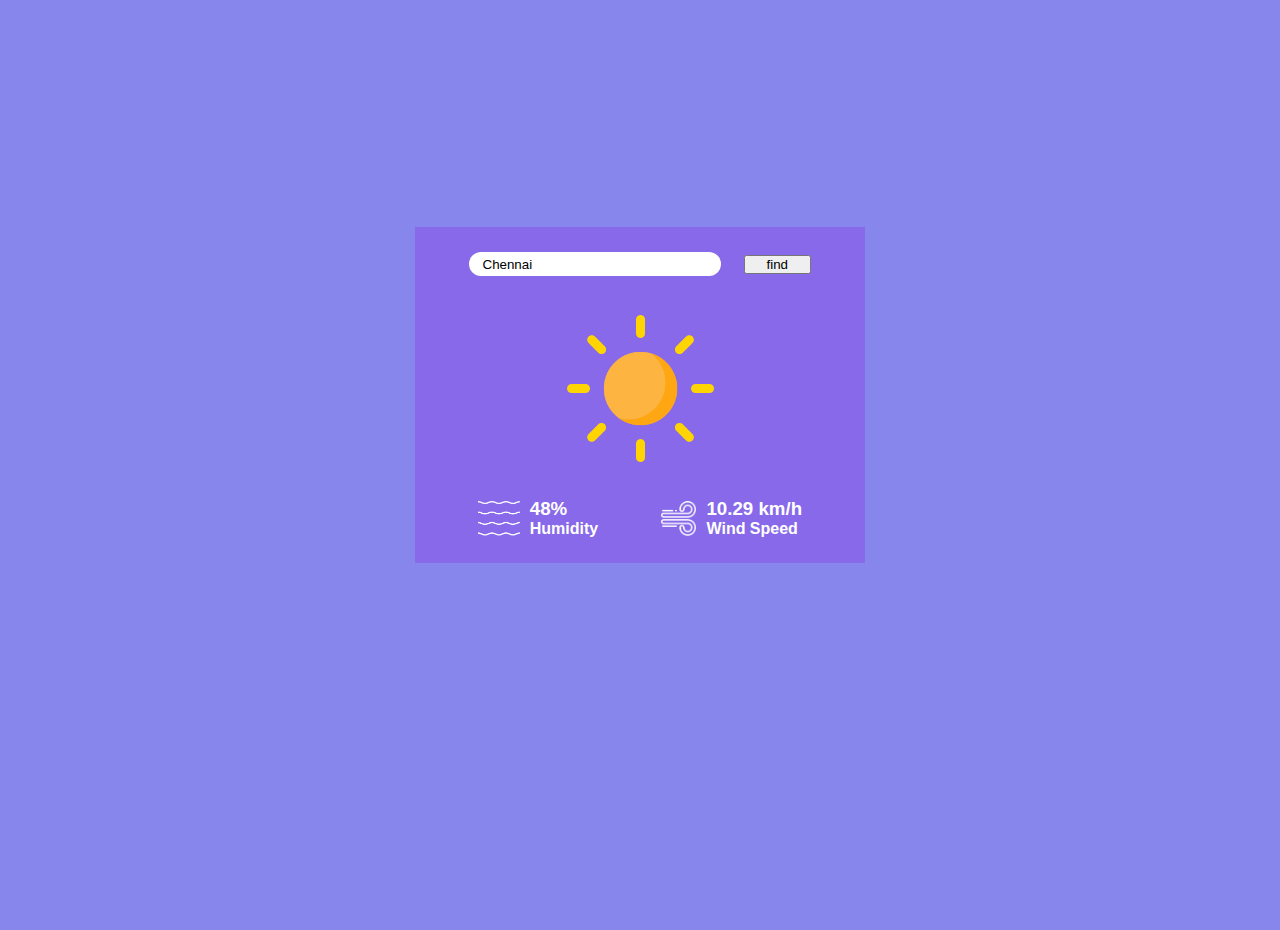
<file: index.html>
<!DOCTYPE html>
<html lang="en">

<head>
    <meta charset="UTF-8">
    <meta name="viewport" content="width=device-width, initial-scale=1.0">
    <title>Know Weather Now!</title>
    <link rel="stylesheet" href="weather.css">
    <link rel="icon" href="https://encrypted-tbn0.gstatic.com/images?q=tbn:ANd9GcQyp3I4d1dyUilENcDxwqKHMwcnFrAOq-BBvg&s">
</head>

<body>
    <h3 id="errorThrower">Please enter proper city name</h3>
    <div class="weather-box">
        <div class="search">
            <input type="text" placeholder="Enter a city" id=city value="Chennai">
            <button onclick="finder()">find</button>
        </div>
        <div class="main_info">
            <img src="images/clear.png" alt="image loading error">
            <h1 id="temperature"></h1>
            <h2 id="city-name"></h2>
        </div>
        <div class="humidity-WindSpeed">
            <div class="humidity">
                <img src="images/humidity.png" alt="Failed to load image">
                <div class="headings">
                    <h3 id="humidity-percent">48%</h3>
                    <h4>Humidity</h4>
                </div>
            </div>
            <div class="windSpeed">
                <img src="images/wind.png" alt="Failed to load image">
                <div class="headings">
                    <h3 id="windSpeed-percent">10.29 km/h</h3>
                    <h4>Wind Speed</h4>
                </div>
            </div>
        </div>
    </div>
</body>
<script src="weather.js"></script>

</html>
</file>
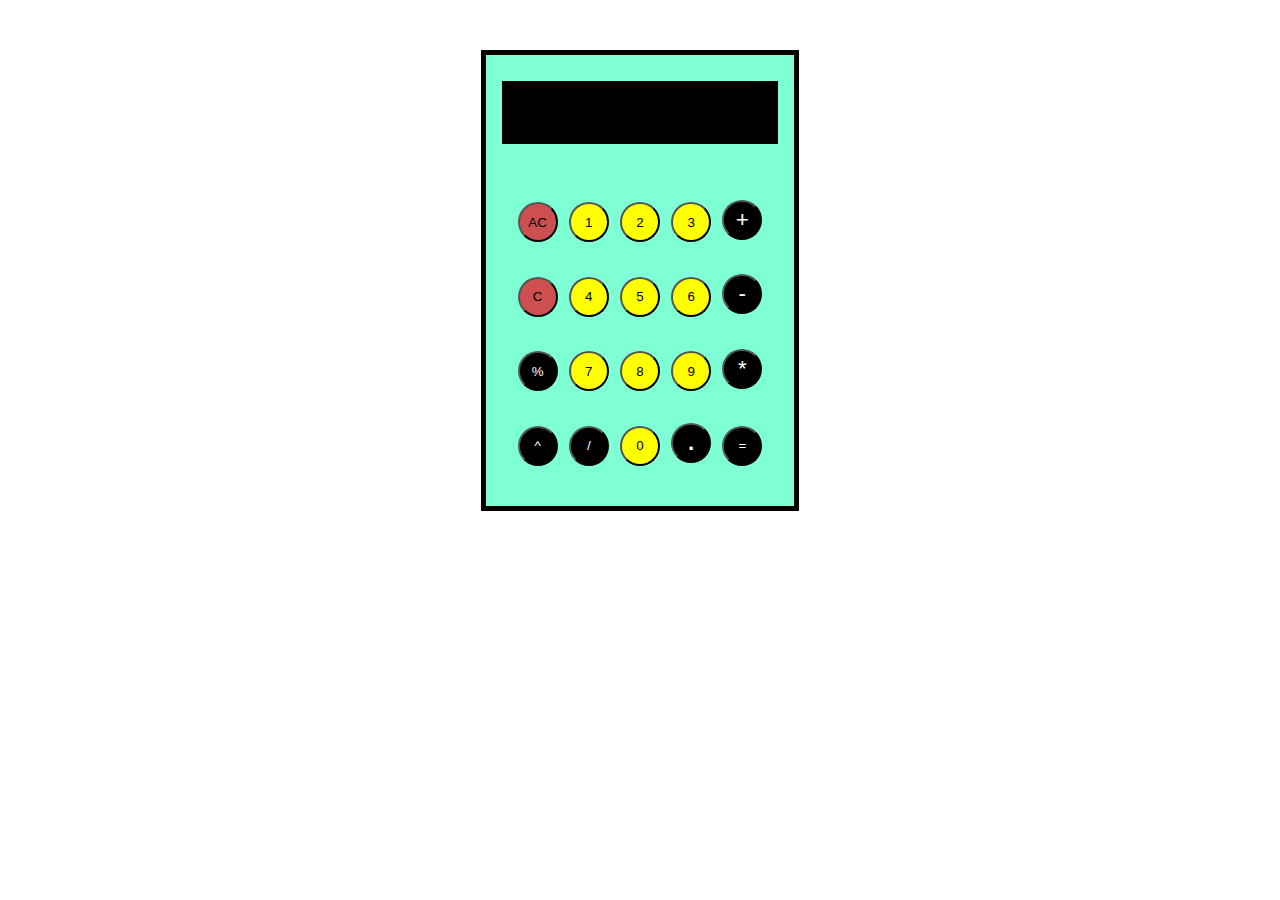
<file: Calculator/index.html>
<!-- Still Under Construction .. need to changed for paranthesis , decimal points , All clear ... -->

<!DOCTYPE html>
<html>

<head>
    <meta name="viewport" content="width=device-width, initial-scale=1.0">
    <title>Calculator</title>
    <link rel="stylesheet" href="Calculator.css">
    <link rel="icon" href="https://encrypted-tbn0.gstatic.com/images?q=tbn:ANd9GcQ70skhejwlAwb20hpqRjyKO7kZ_4g4yzq9gw&s">
</head>

<body>
    <div class="calculator">
        <div id="screen">
            <h2></h2>
        </div>
        <div class="buttons">
            <div>
                <button class="num" onclick="refresh()" style="background-color: rgb(206, 79, 79);">AC</button>
            </div>

            <div>
                <button class="num" onclick="changer(event)">1</button>
            </div>

            <div>
                <button class="num" onclick="changer(event)">2</button>
            </div>

            <div>
                <button class="num" onclick="changer(event)">3</button>
            </div>

            <div>
                <button class="num operator" onclick="changer(event)" style="background-color: black;color:white">+</button>
            </div>
            <!-- --------------------------------------------------------------------------------------------------------- -->
            <div>
                <button class="num" onclick="backspace()" style="background-color: rgb(206, 79, 79);">C</button>
            </div>

            <div>
                <button class="num" onclick="changer(event)">4</button>
            </div>

            <div>
                <button class="num" onclick="changer(event)">5</button>
            </div>

            <div>
                <button class="num" onclick="changer(event)">6</button>
            </div>

            <div>
                <button class="num operator" onclick="changer(event)" style="background-color: black;color:white">-</button>
            </div>
            <!-- --------------------------------------------------------------------------------------------------------- -->
            <div>
                <button class="num" onclick="changer(event)" style="background-color: black;color:white">%</button>
            </div>

            <div>
                <button class="num" onclick="changer(event)">7</button>
            </div>

            <div>
                <button class="num" onclick="changer(event)">8</button>
            </div>

            <div>
                <button class="num" onclick="changer(event)">9</button>
            </div>

            <div>
                <button class="num operator" onclick="changer(event)" style="background-color: black;color:white">*</button>
            </div>
            <!-- --------------------------------------------------------------------------------------------------------- -->
            <div>
                <button class="num " onclick="changer(event)" style="background-color: black;color:white">^</button>
            </div>

            <div>
                <button class="num " onclick="changer(event)" style="background-color: black;color:white">/</button>
            </div>
            
            <div>
                <button class="num" onclick="changer(event)">0</button>
            </div>
            
            <div>
                <button class="num operator" onclick="changer(event)" style="font-weight: bolder; background-color: black;color:white">.</button>
            </div>

            <div>
                <button class="num" onclick="result()" style="background-color: black;color:white">=</button>
            </div>

        </div>
    </div>
</body>

<script src="Calculator.js"></script>

</html>
</file>
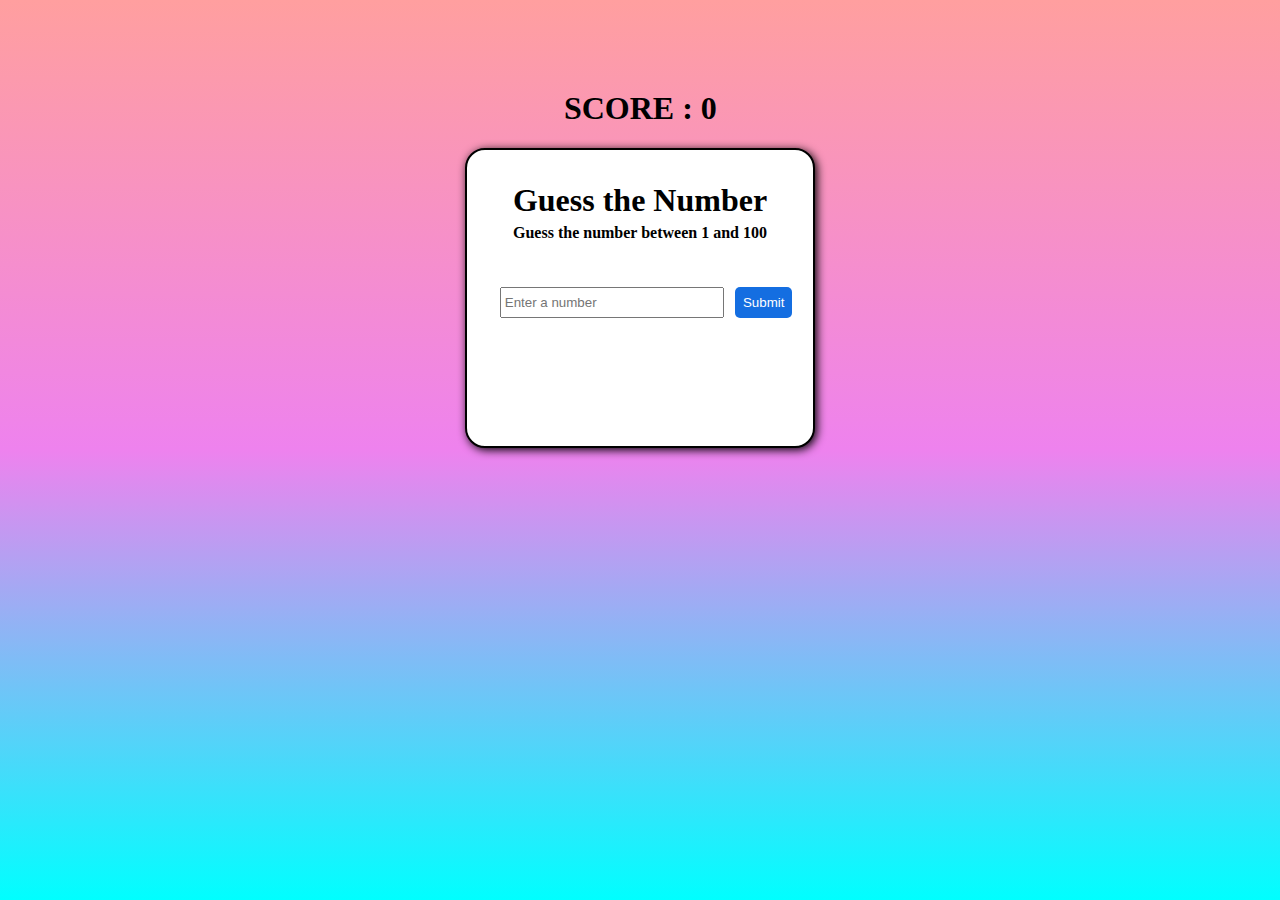
<file: GuessWithin7/index.html>
<!DOCTYPE html>
<html lang="en">

<head>
    <meta charset="UTF-8">
    <meta name="viewport" content="width=device-width, initial-scale=1.0">
    <title>Can you guess?</title>
    <link rel="stylesheet" href="style.css">
</head>

<body>
    <form id="form">
        <div class="outer">
            <div id="basicBox">
                <h1>Guess the Number</h1>
                <h1 id="score">SCORE : 0</h1>
                <h4>Guess the number between 1 and 100</h4>
            </div>

            <div class="search">
                <input type="number" placeholder="Enter a number"><button type="button"
                    onclick="check()">Submit</button>
            </div>
            <h3 id="hint"></h3>
            <img src="images/Red_Arrow_Down-512.webp" alt="Down Arrow image" id="downArrow">
            <img src="images/upArrowImg.jpeg" alt="Up Arrow image" id="upArrow">
            <h3 id="noOfAttempts"></h3>
        </div>
    </form>
</body>
<script src="script.js"></script>

</html>
</file>
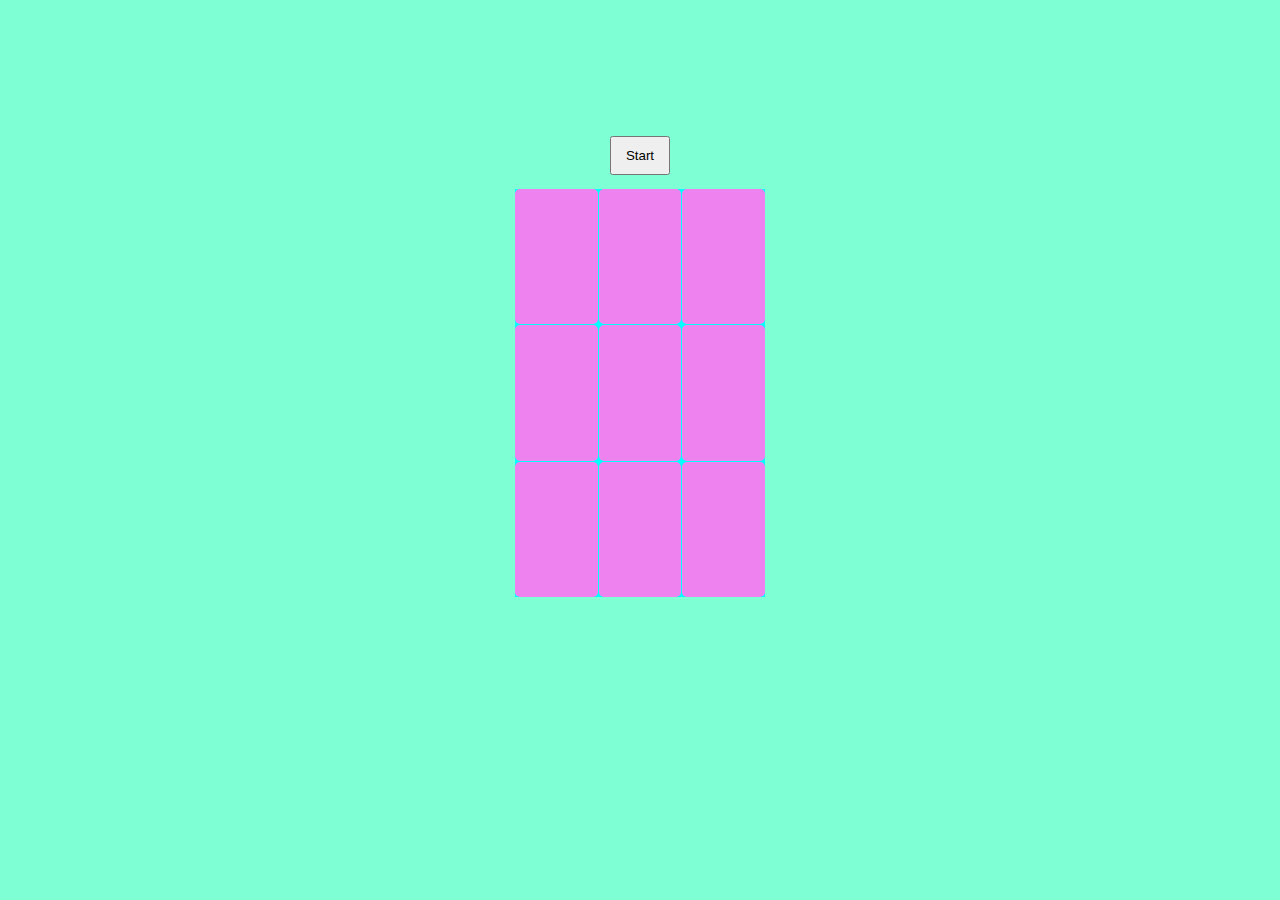
<file: MemoryGame/index.html>
<!-- Game not completed -->

<!DOCTYPE html>
<html>
<head>
    <meta charset="UTF-8">
    <meta name="viewport" content="width=device-width, initial-scale=1.0">
    <title>Memory Game</title>
    <link rel="stylesheet" href="style.css">
</head>


<body>
    <div id="screenProtector"></div>
    <button id="start" onclick="starter()">Start</button>
    <div id="extraSpace"></div>
    <div class="outer">
        <div class="box" id="tag1" onclick="toggle(event); changeChecker(event)"></div>
        <div class="box" id="tag2" onclick="toggle(event); changeChecker(event)"></div>
        <div class="box" id="tag3" onclick="toggle(event); changeChecker(event)"></div>
        <div class="box" id="tag4" onclick="toggle(event); changeChecker(event)"></div>
        <div class="box" id="tag5" onclick="toggle(event); changeChecker(event)"></div>
        <div class="box" id="tag6" onclick="toggle(event); changeChecker(event)"></div>
        <div class="box" id="tag7" onclick="toggle(event); changeChecker(event)"></div>
        <div class="box" id="tag8" onclick="toggle(event); changeChecker(event)"></div>
        <div class="box" id="tag9" onclick="toggle(event); changeChecker(event)"></div>
    </div>
</body>

<script src="script.js"></script>
</html>
</file>
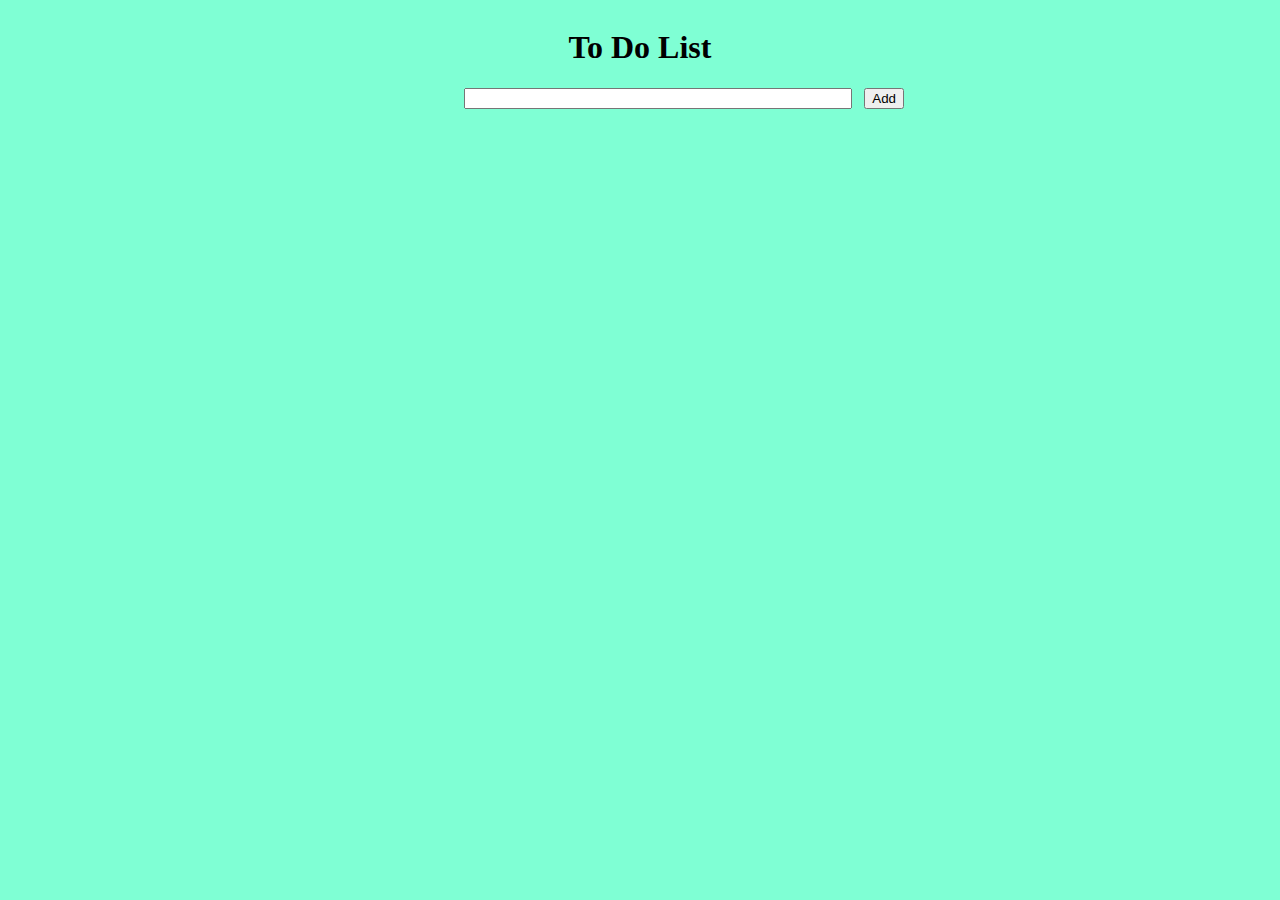
<file: ToDoList/index.html>
<!DOCTYPE html>
<html lang="en">

<head>
    <meta charset="UTF-8">
    <meta name="viewport" content="width=device-width, initial-scale=1.0">
    <title>To Do List</title>
    <link rel="stylesheet" href="style.css">
</head>

<body>
    
    <h1>To Do List</h1>
    <div class="typeBox">
        <input type="text" id="toDoItem"><button onclick="adder()">Add</button>
    </div>
    <div class="itemDiv">
        <ul class="items">
            <!-- <li><label><input type="checkbox">Search</label><button onclick="closeButton(event)">x</button></li> -->
        </ul>
    </div>

</body>

<script src="script.js"></script>

</html>
</file>
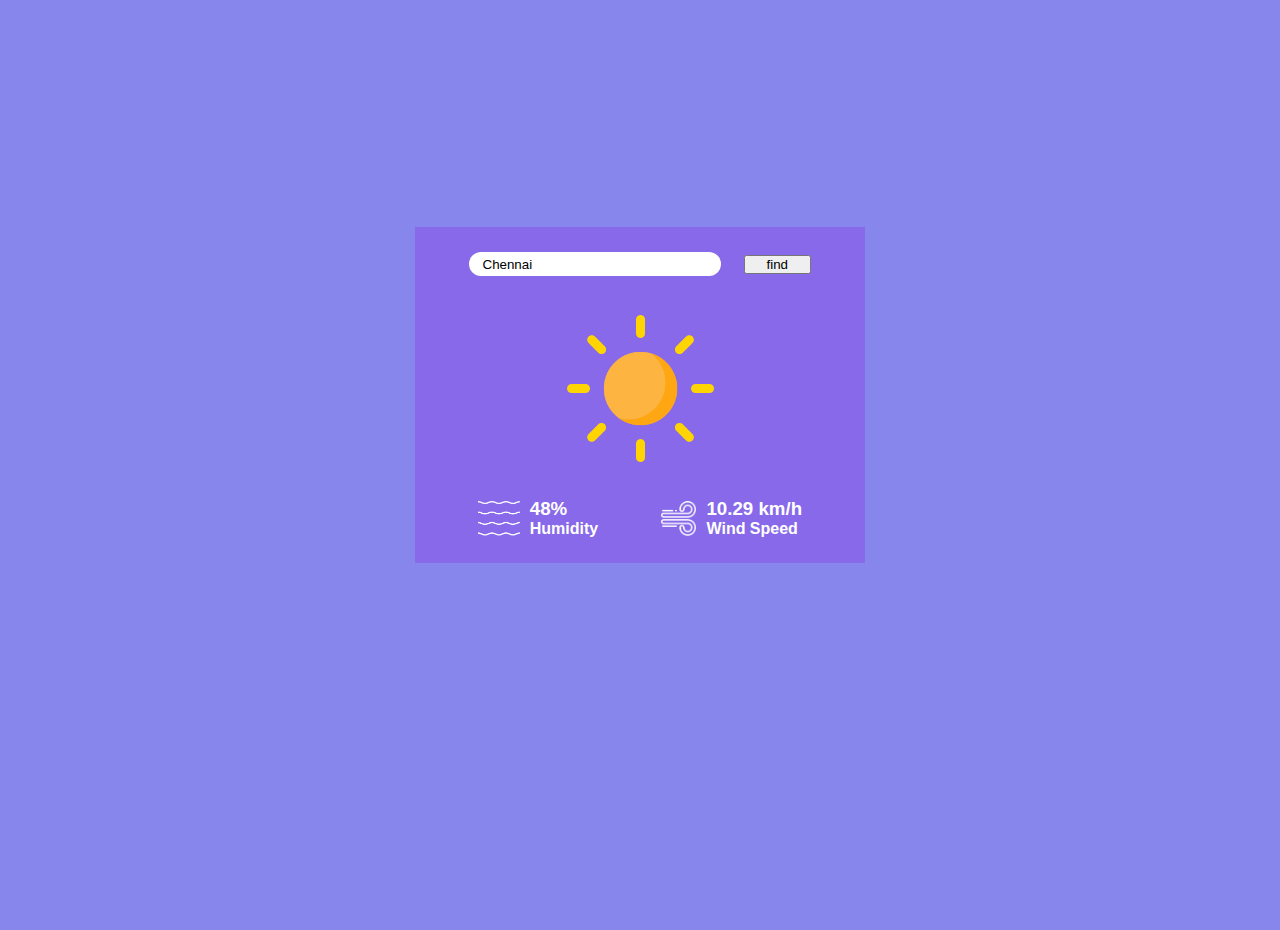
<file: weather.html>
<!DOCTYPE html>
<html lang="en">

<head>
    <meta charset="UTF-8">
    <meta name="viewport" content="width=device-width, initial-scale=1.0">
    <title>Know Weather Now!</title>
    <link rel="stylesheet" href="weather.css">
    <link rel="icon" href="https://encrypted-tbn0.gstatic.com/images?q=tbn:ANd9GcQyp3I4d1dyUilENcDxwqKHMwcnFrAOq-BBvg&s">
</head>

<body>
    <h3 id="errorThrower">Please enter proper city name</h3>
    <div class="weather-box">
        <div class="search">
            <input type="text" placeholder="Enter a city" id=city value="Chennai">
            <button onclick="finder()">find</button>
        </div>
        <div class="main_info">
            <img src="images/clear.png" alt="image loading error">
            <h1 id="temperature"></h1>
            <h2 id="city-name"></h2>
        </div>
        <div class="humidity-WindSpeed">
            <div class="humidity">
                <img src="images/humidity.png" alt="Failed to load image">
                <div class="headings">
                    <h3 id="humidity-percent">48%</h3>
                    <h4>Humidity</h4>
                </div>
            </div>
            <div class="windSpeed">
                <img src="images/wind.png" alt="Failed to load image">
                <div class="headings">
                    <h3 id="windSpeed-percent">10.29 km/h</h3>
                    <h4>Wind Speed</h4>
                </div>
            </div>
        </div>
    </div>
</body>
<script src="weather.js"></script>

</html>
</file>
<file: weather.css>
* {
    margin: 0;
    padding: 0;
    font-family: 'Gill Sans', 'Gill Sans MT', Calibri, 'Trebuchet MS', sans-serif;
    color: white;
}

body {
    height: 100vh;
    width: 100%;
    background-color: rgba(27, 27, 219, 0.529);
}
#errorThrower{
    margin:30px auto 0;
    width:30%;
    padding: 20px ;
    visibility: hidden;
    text-align: center;
    color:red;
    background-color: black;
}
.weather-box {
    background-color: rgba(137, 43, 226, 0.322);
    margin: 15vh auto 0;
    width: 50vh;
    padding: 25px 0;
    /* height: 60vh; */
    display: flex;
    flex-direction: column;
    align-items: center;
}

.search {
    display: flex;
    justify-content: center;
    align-items: center;
    height: 20%;
    width: 100%;
    /* margin:20px 0; */
}

.search input {
    color: black;
    width: 50%;
    height: 30%;
    border: none;
    margin-right: 5%;
    padding: 1% 3%;
    border-radius: 30px;
    outline: none;
}

.search button {
    color: black;
    width: 15%;
    height: 30%;
}

.main_info {
    width: 80%;
    height: 50%;
    /* background-color: rgba(165, 42, 42, 0.116); */
    text-align: center;
}

.main_info img {
    height: 50%;
}

.main_info h1 {
    margin-top: -10%;
    font-size: 350%;
}

.humidity-WindSpeed {
    margin-top: 30px;
    width: 100%;
    display: flex;
    align-items: center;
    justify-content: space-evenly;
}

.humidity-WindSpeed img {
    margin-right: 10px;
    height: 35px;
}

.humidity,
.windSpeed {
    display: flex;
    align-items: center;
}

.headings {
    display: flex;
    flex-direction: column;
}
</file>
<file: Calculator/Calculator.css>
* {
    margin: 0;
    padding: 0;
}

body {
    background-color: white;
    height: 600px;
    display: flex;
    justify-content: center;
}

.calculator {
    background-color: aquamarine;
    margin-top: 50px;
    width: 20%;
    height: 400px;
    border: 5px black solid;
    padding: 2%;
    display: flex;
    flex-direction: column;
    align-items: center;
}

.calculator {
    #screen {
        font-size: 200%;
        display: flex;
        justify-content: right;
        align-items: center;
        color: white;
        margin-bottom: 15%;
        padding: 10px;
        width: 100%;
        height: 20%;
        background-color: black;
        overflow: hidden;

    }

    .operator{
        font-size: 70%;
    }

    .buttons {
        width: 100%;
        display: flex;
        flex-wrap: wrap;
        justify-content: space-evenly;
    }

    .buttons {
        div {
            width: 20%;
            text-align: center;
            margin: 15px 0;
            font-size: 200%;
        }

        .num {
            width: 40px;
            height: 40px;
            border-radius: 50%;
            background-color: yellow;
            color: black;

        }
    }
}

@media screen and (max-width:1200px) {
    .calculator {
        padding-bottom: 1%;
        height: 360px;
        width: 24%;

        #screen {
            margin-bottom: 10%;
            height: 15%;
        }

        .buttons {
            div {
                margin: 10px 0;
            }
        }
    }
}

@media screen and (max-width:950px) {
    .calculator {
        padding-bottom: 1%;
        height: 300px;
        width: 27%;

        #screen {
            width: 93%;
            margin-bottom: 7%;
            height: 18%;
        }

        .buttons {
            div {
                margin: 5px 0;
            }
        }
    }
}

@media screen and (max-width:800px) {
    .calculator {
        width: 34%;
    }
}

@media screen and (max-width:650px) {
    .calculator {
        width: 40%;
    }
}

@media screen and (max-width:550px) {
    .calculator {
        width: 50%;
    }
}

@media screen and (max-width:400px) {
    .calculator {
        width: 63%;
    }
}

@media screen and (max-width:300px) {
    .calculator {
        width: 75%;
    }
}
</file>
<file: GuessWithin7/style.css>
html{
    height: 100%;
    background: linear-gradient(0deg,aqua, violet,rgba(255, 0, 0, 0.377));
}
body{
    display: flex;
    justify-content: center;
}

.outer {
    background-color: white;
    width: inherit;
    display: flex;
    flex-direction: column;
    align-items: center;
    padding:20px;
    border: 2px solid black;
    border-radius: 20px;
    box-shadow:2px 2px 10px;
    justify-content: space-around;
}
#form {
    margin-top: 140px;
    height: 300px;
    width: 350px;
    display: flex;
    justify-content: center;
    /* flex-direction: column;
    align-items: center; */
}

h1 {
    
    text-align: center;
    margin-top: 0;
    margin-bottom: 5px;
}


h4 {
    margin-top: 0;
}

#basicBox{
    display: flex;
    flex-direction: column;
    align-items: center;
}

.search {
    width: 100%;
    text-align: center;
    position: relative;
    left: 2%;
}
input {
    padding:6px 3px;
    width: 70%;
    display: inline;
    margin-right: 1%;
}

h3{
    text-align: center;
}
.search button{
    color:white;
    background-color:rgb(20 110 225);
    border: none;
    padding:8px;
    border-radius: 5px;
    margin-left: 8px;
}
#hint {
    margin-bottom: 0;
}

img{
    width:30px;
    height: 30px;
    display: none;
}

#downArrow{
    margin-top: 15px;
}
#upArrow{
    margin-top: 10px;
    height: 35px;
    width:50px;
}
#noOfAttempts {
    color:rgb(20 110 225);
    margin-top: 10px;
}

#score {
    position: absolute;
    top: 10%;
    right: 44%;
}

@media screen and (max-width:900px) {
    input {
        width: 185px;
    }
}

@media screen and (max-width:800px) {
    #score {
       position: initial;
       font-size: 150%;
    }
    #form{
        height:350px ;
        margin-top: 90px;
    }
}

@media screen and (max-width:400px) {
    #score {
       position: initial;
       font-size: 130%;
    }
    #form{
        margin-top: 90px;
        width: 90%;
    }
}
@media screen and (max-width:350px) {
    #form{
        margin-top: 90px;
        width: 90%;
        height: 430px;
    }
    .search button{
        margin-top: 10px;
    }
    h4{
        text-align: center;
    }
}
@media screen and (max-width:300px) {
    
    .search input{
        width:90%;
    }
    
}
</file>
<file: MemoryGame/style.css>
*{
    margin:0;
    padding:0;
}

body{
    height: 80vh;
    height: calc(80vh - 40px);
    background-color: aquamarine;
}
#start{
    display: block;
    padding:10px 10px;
    position: relative;
    top:20%;
    width: 60px;
    margin:auto;
}
#extraSpace{
    display: none;
    height: 39px;
}
#screenProtector{
    position: absolute;
    bottom:0;
    width: 100vw;
    height: 80%;
    z-index: 1;
    display: block;
}
.outer{
    position: relative;
    margin:150px auto;
    background-color: aqua;
    width: 250px;
    height: 60%;
    display: grid;
    grid-template:repeat(3,1fr) / repeat(3,1fr);
    gap:1px;
}
.box{
    border-radius:5px ;
    background-color: violet;
    
}

@media screen and (max-width:900px){
    .outer{
        width:200px;
    }
}
@media screen and (max-width:500px){
    .outer{
        width:250px;
        height: 250px;
    }
}
</file>
<file: ToDoList/style.css>
body {
    display: flex;
    flex-direction: column;
    align-items: center;
    background-color: aquamarine;
}

h1 {
    text-align: center;
}

.typeBox {
    width: 100%;
    display: flex;
    justify-content: center;
}

.typeBox input {
    position: relative;
    left: 3%;
    width: 30%;

}

.typeBox button {
    position: relative;
    left: 4%;
}

.itemDiv {
    display: flex;
    justify-content: center;
    width: 70%;
}

.items {
    position: relative;
    text-align: start;
    padding: 0%;
    width: 40%;
}

.itemDiv label {
    padding: 0;
}

.itemDiv button {
    height: fit-content;
    margin-left: 4%;
    color: red;
    padding: 0 3px;
}

.items li {
    display: flex;
    justify-content: space-between;
    list-style-type: none;
    margin-bottom: 5px;
}
p{
    display:inline;
}
</file>
